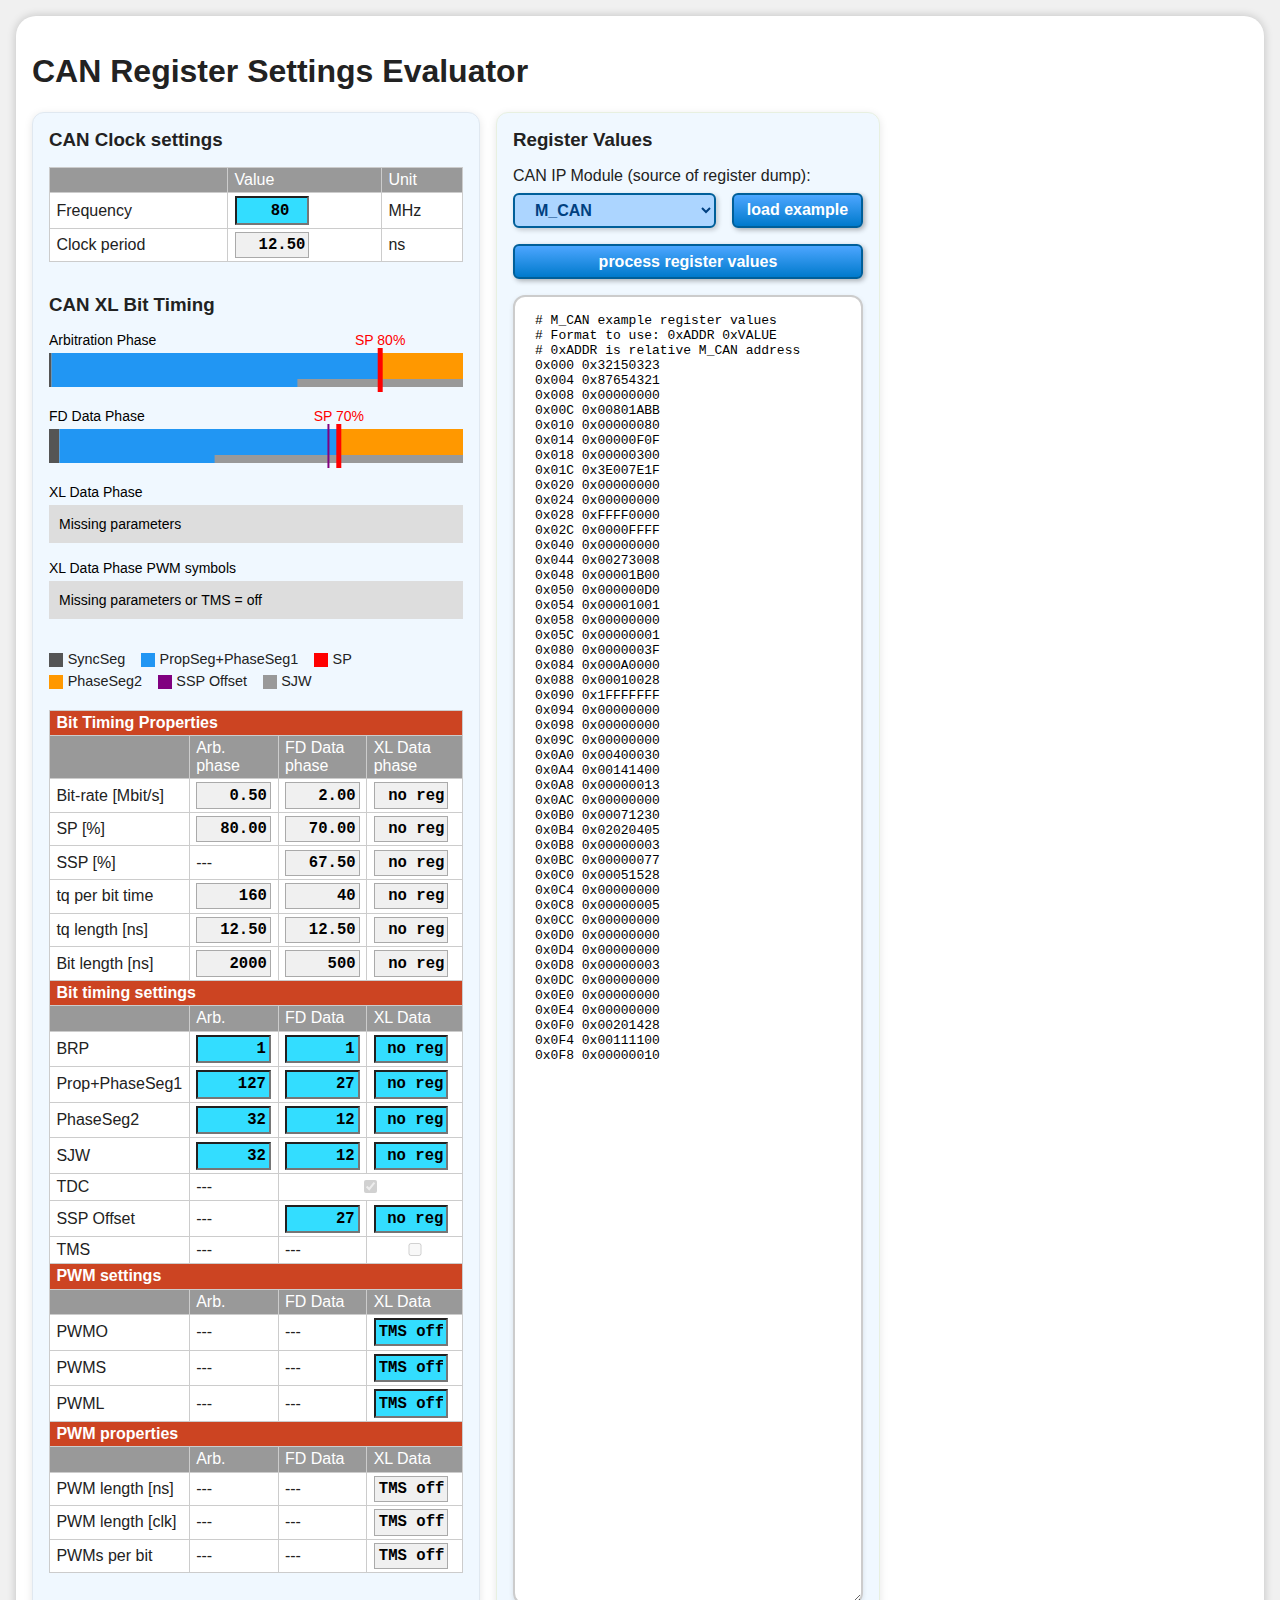
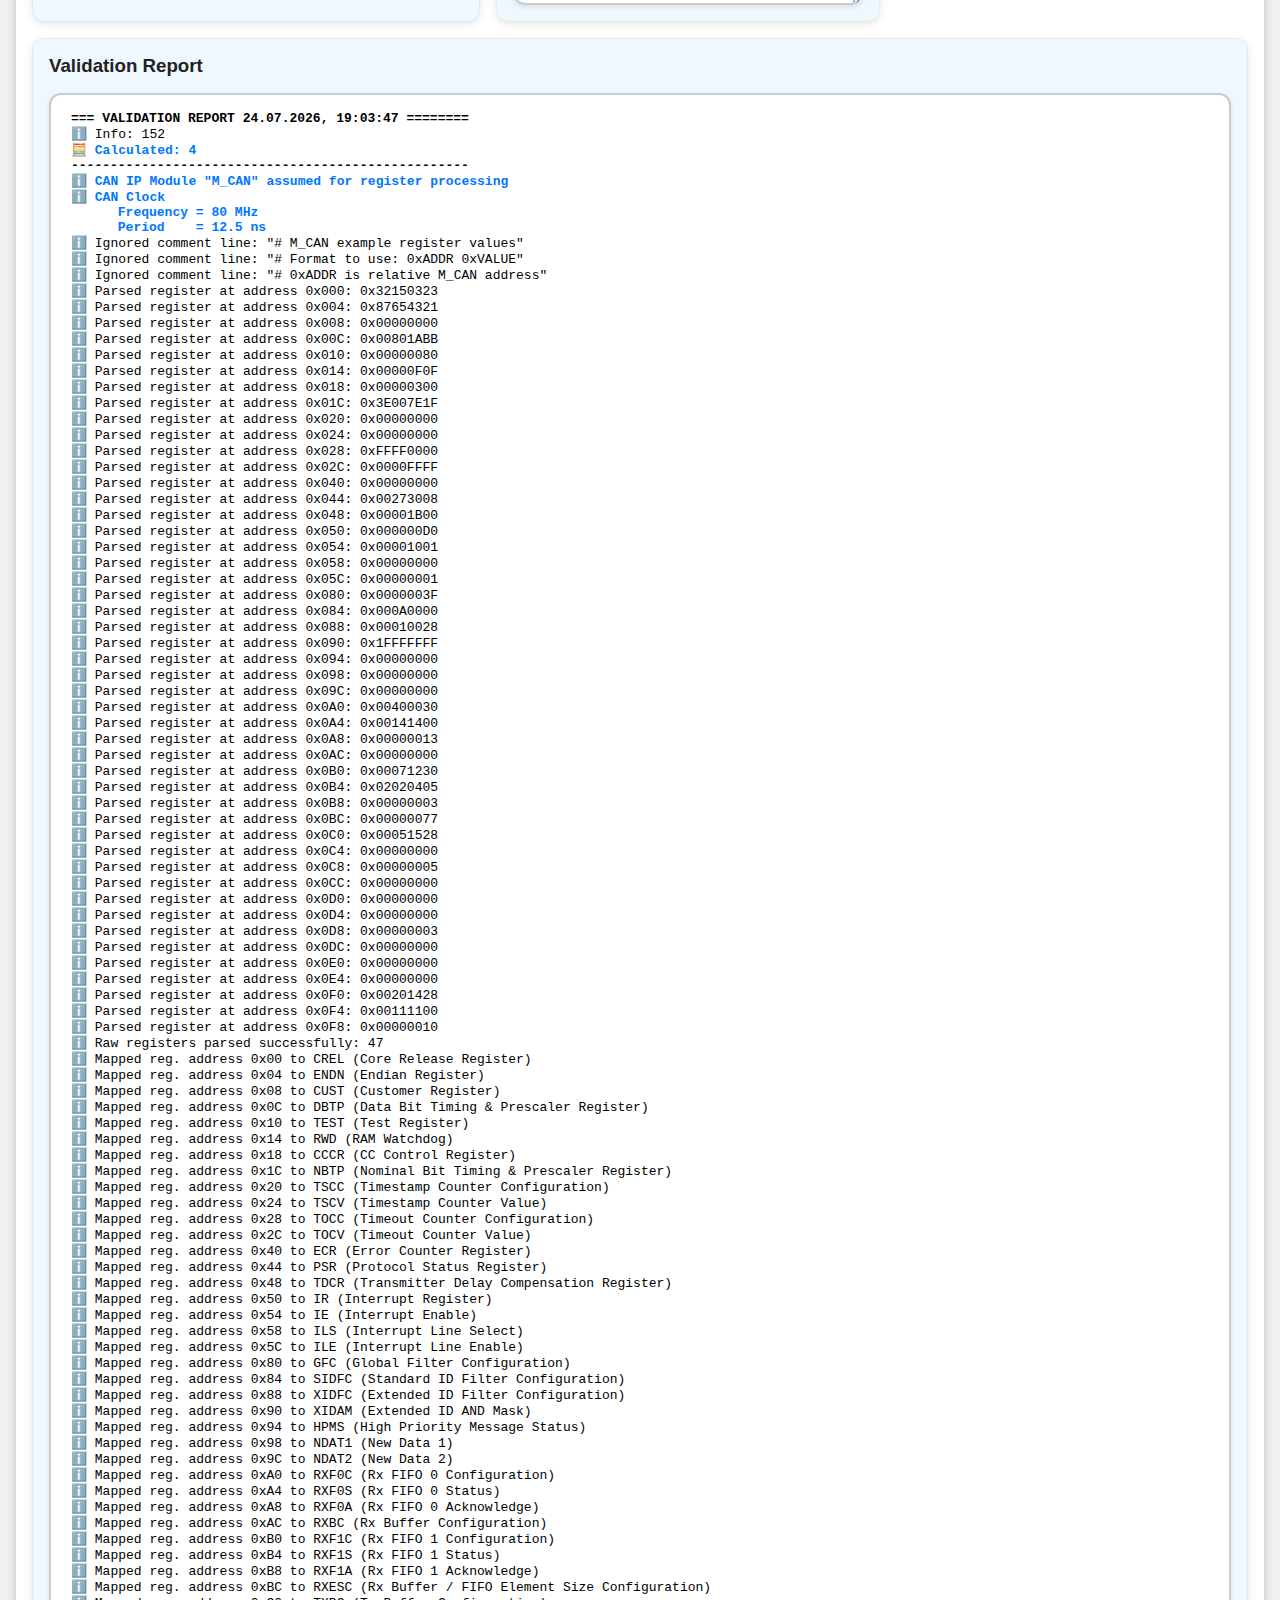
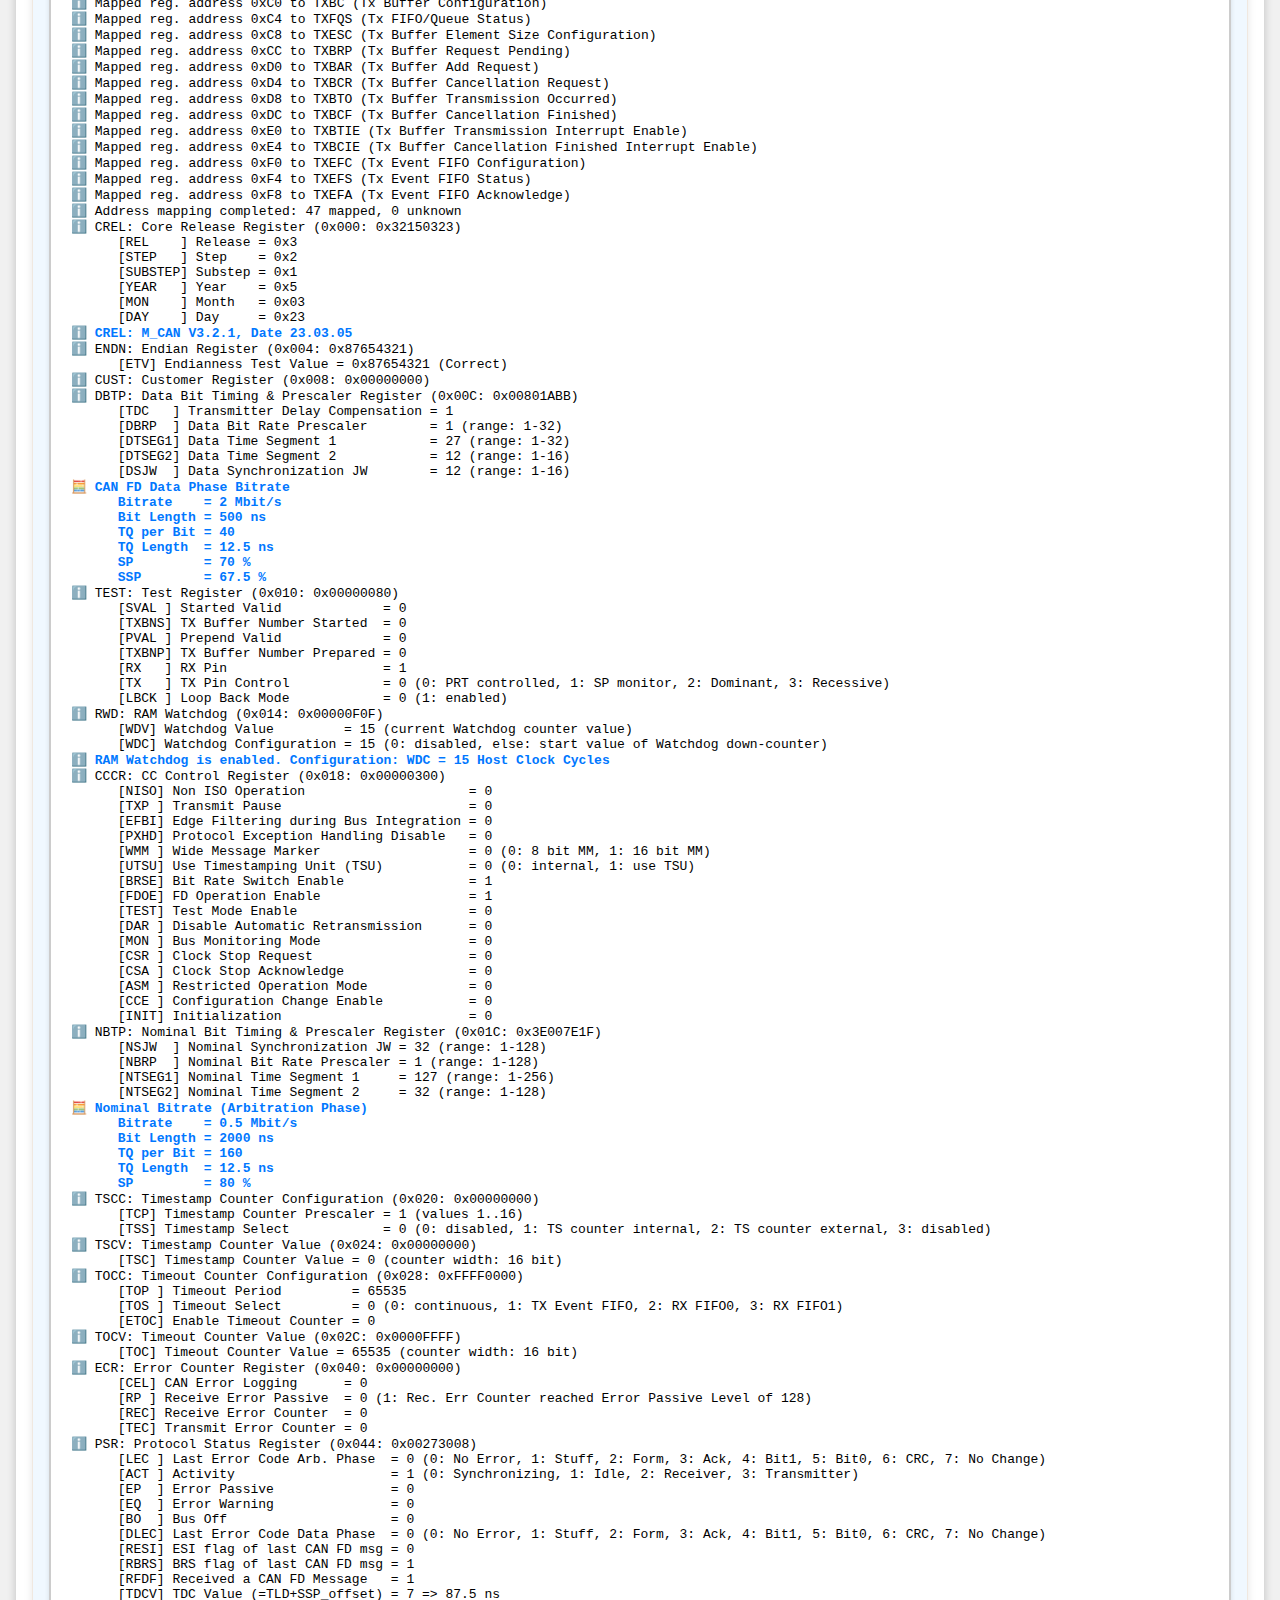
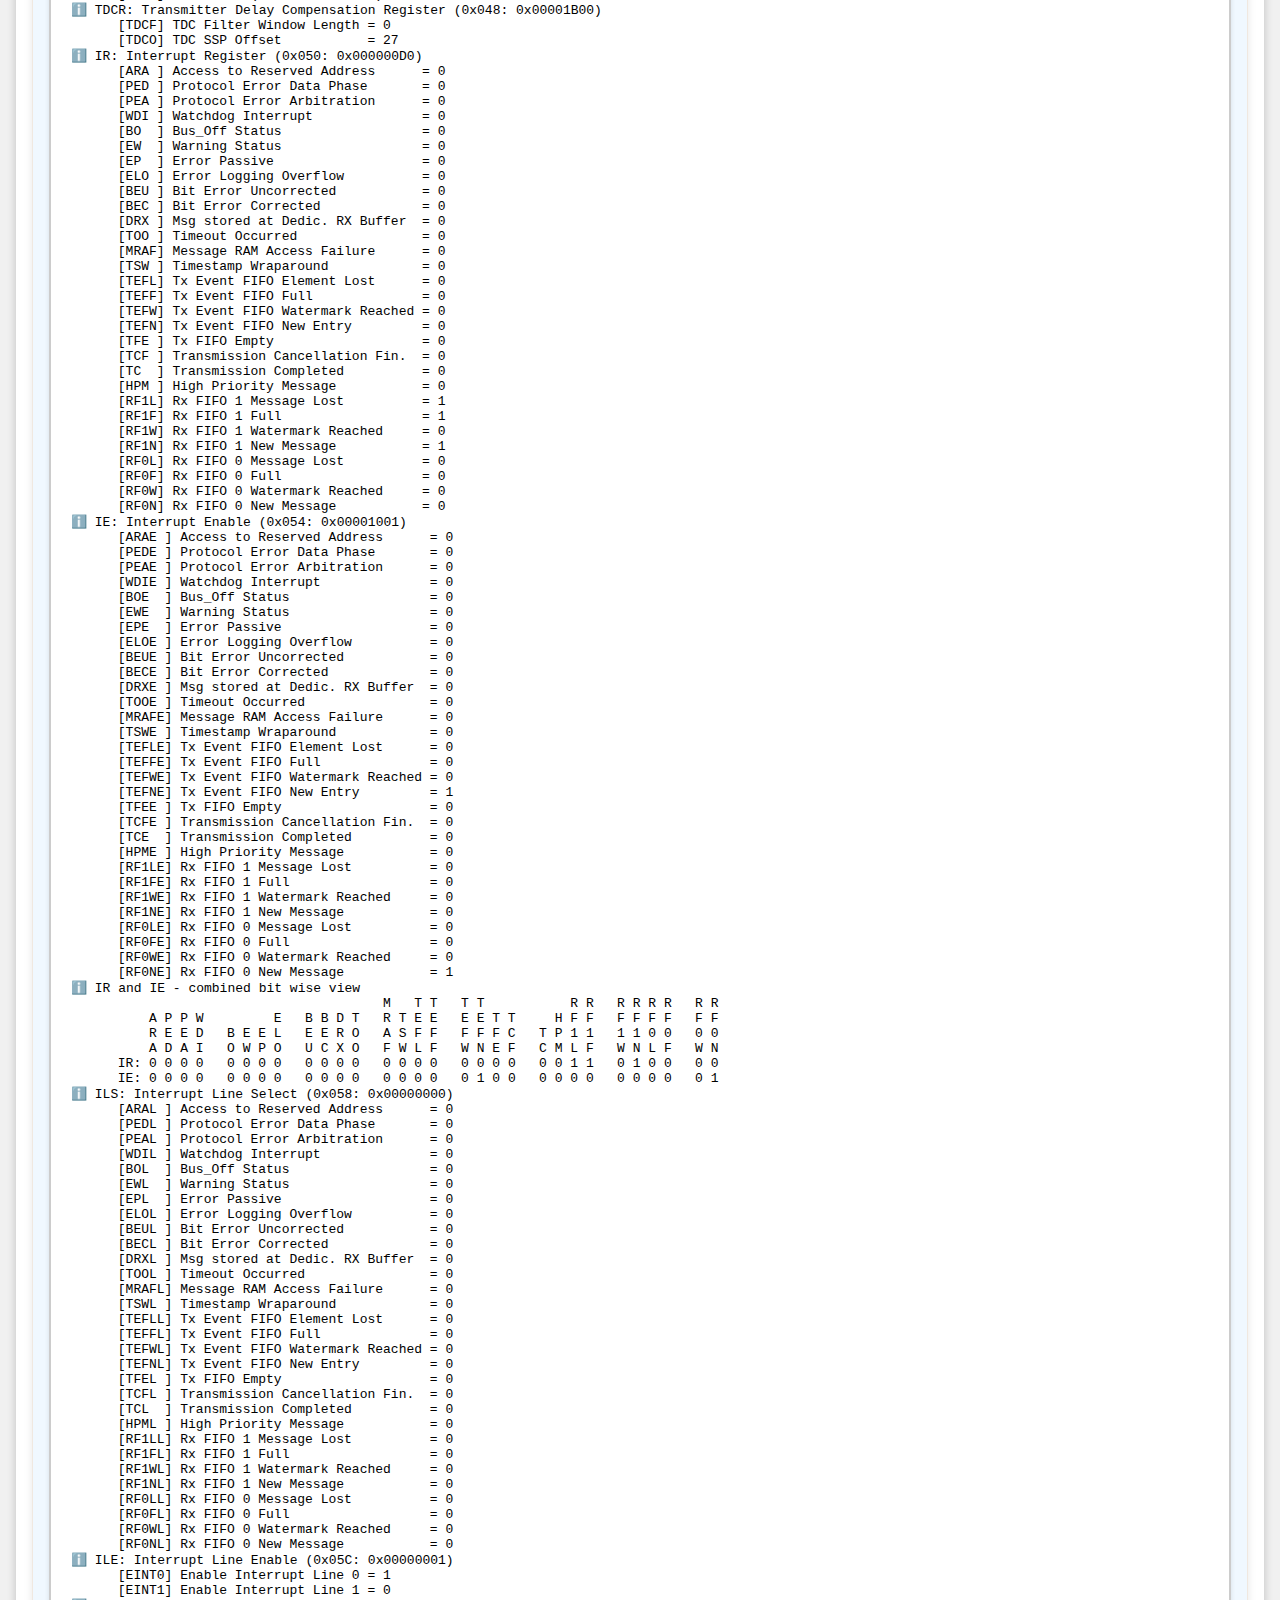
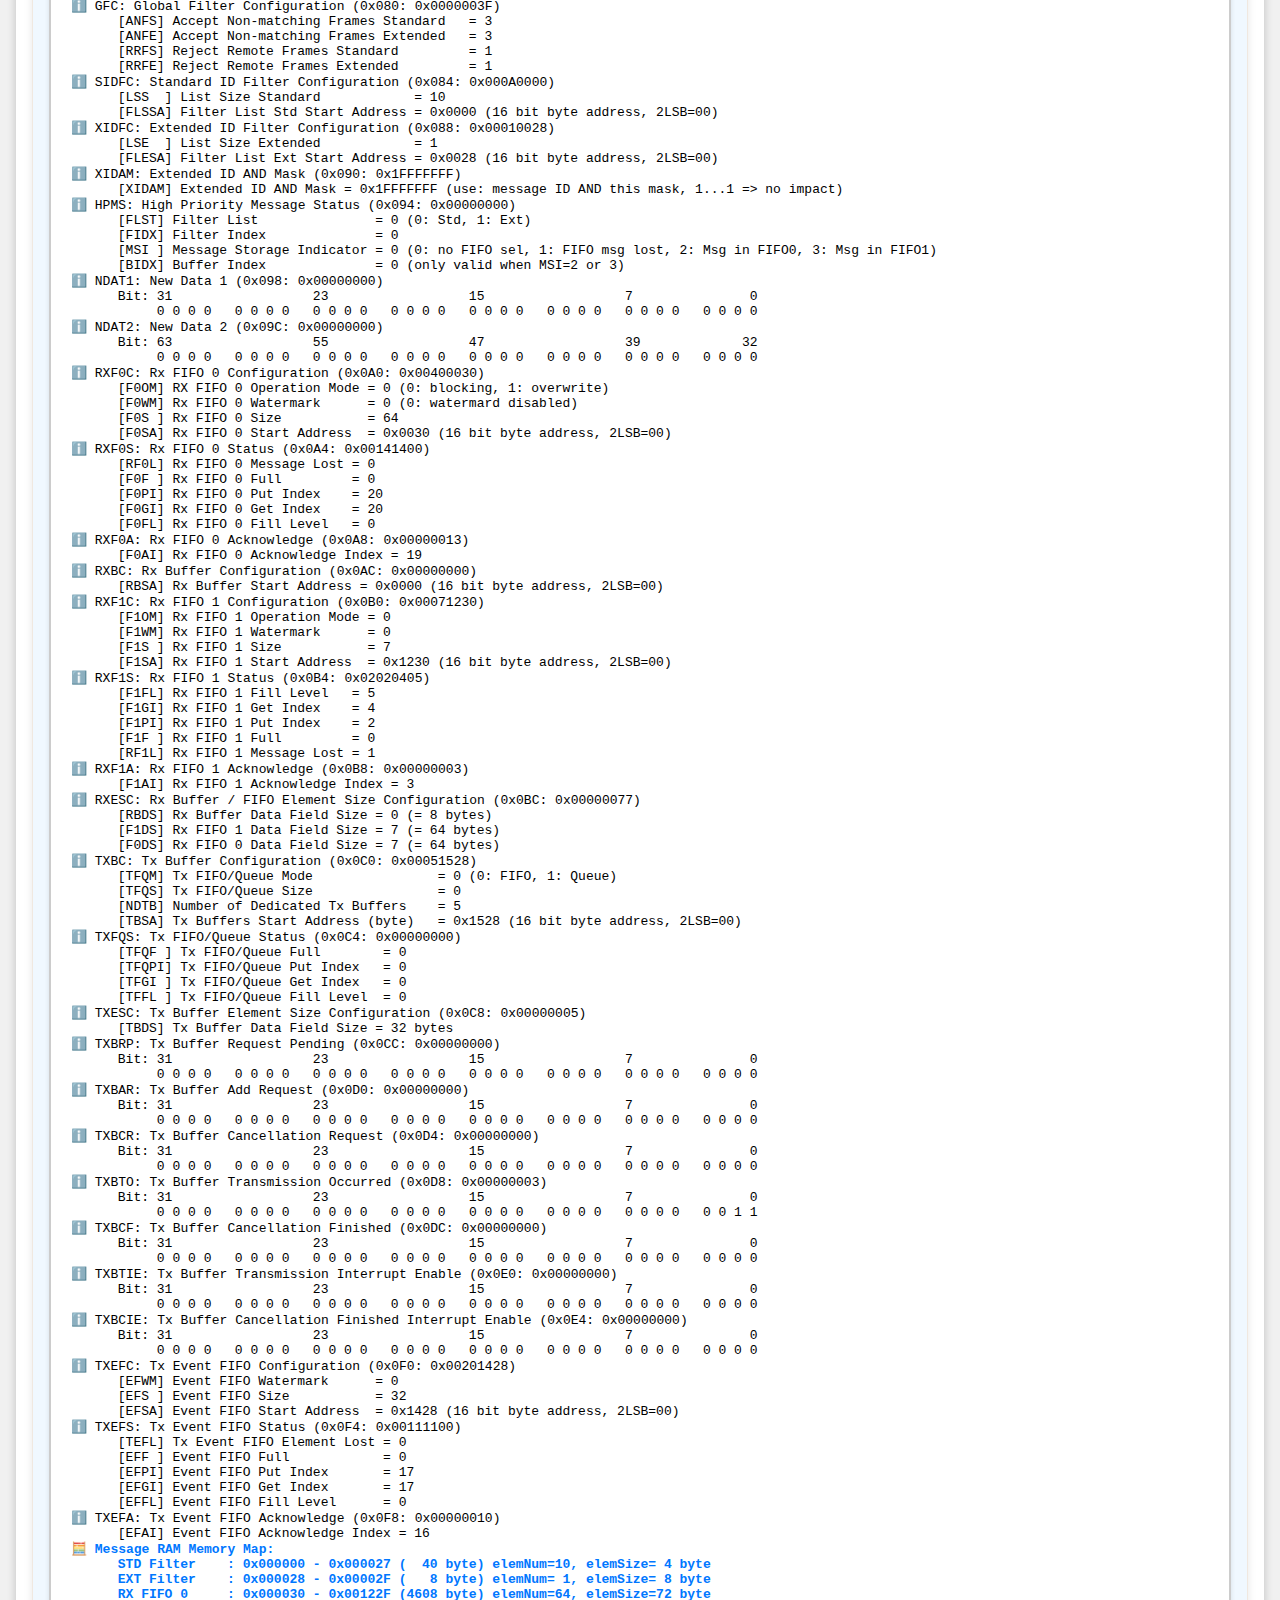
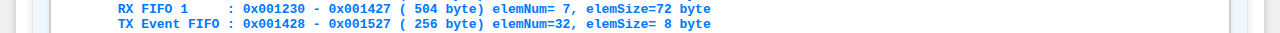
<file: reg_decode/index.html>
<!DOCTYPE html>
<html lang="de">
<head>
  <meta charset="UTF-8" />
  <meta name="viewport" content="width=device-width, initial-scale=1.0" />
  <title>CAN Konfigurator</title>
  <!-- <link rel="manifest" href="manifest.json" /> -->
  <link rel="stylesheet" href="styles.css" />
  <link rel="icon" href="favicon.ico" type="image/x-icon" />
</head>
<body>
<main>

<h1>CAN Register Settings Evaluator</h1>

<!-- Responsive container for 3-column layout -->
<div class="responsive-container">
  
  <!-- Column 1: Settings -->
  <div class="column settings-column">
    <h3>CAN Clock settings</h3>
    <table id="ClockSettingsTable">
      <thead>
        <tr>
          <th></th>
          <th>Value</th>
          <th>Unit</th>
        </tr>
      </thead>
      <tbody>
        <tr>
          <td>Frequency</td>
          <td><input type="number" id="par_clk_freq" class="input-field" /></td>
          <td>MHz</td>
        </tr>
        <tr>
          <td>Clock period</td>
          <td><input type="text" id="res_clk_period" class="result-field" readonly /></td>
          <td>ns</td>
        </tr>
      </tbody>
    </table>

    <h3>CAN XL Bit Timing</h3>
    <!-- Bit Timing Drawing -->
    <svg id="DrawingBTArb" width="342" height="60"></svg>
    <svg id="DrawingBTFDdata" width="342" height="60"></svg>
    <svg id="DrawingBTXLdata" width="342" height="60"></svg>
    <svg id="DrawingBTXLdataPWM" width="342" height="60"></svg>

    <!-- widht of legend set in JavaScript -->
    <div id="DrawingBTLegend" class="legend">
      <div class="legend-item"><span class="legend-color" style="background:#555555"></span>SyncSeg</div>
      <!-- <div class="legend-item"><span class="legend-color" style="background:#4CAF50"></span>PropSeg</div> -->
      <div class="legend-item"><span class="legend-color" style="background:#2196F3"></span>PropSeg+PhaseSeg1</div>
      <div class="legend-item"><span class="legend-color" style="background:#FF0000"></span>SP</div>
      <br>
      <div class="legend-item"><span class="legend-color" style="background:#FF9800"></span>PhaseSeg2</div>
      <div class="legend-item"><span class="legend-color" style="background:#800080"></span>SSP Offset</div>
      <div class="legend-item"><span class="legend-color" style="background:#999999"></span>SJW</div>
    </div>

    <!-- Bit Timing Parameters Table -->
    <table id="BitTimingTable">
      <thead>
        <tr>
          <th colspan="4" class="headline_in_table">Bit Timing Properties</th>
        </tr>
        <tr>
          <th></th>
          <th>Arb.<br>phase</th>
          <th>FD Data<br>phase</th>
          <th>XL Data<br>phase</th>
        </tr>
      </thead>
      <tbody>
        <tr>
          <td>Bit-rate [Mbit/s]</td>
          <td><input type="text" id="res_bitrate_arb" class="result-field" readonly /></td>
          <td><input type="text" id="res_bitrate_datfd" class="result-field" readonly /></td>
          <td><input type="text" id="res_bitrate_datxl" class="result-field" readonly /></td>
        </tr>
        <tr>
          <td>SP [%]</td>
          <td><input type="text" id="res_sp_arb" class="result-field" readonly /></td>
          <td><input type="text" id="res_sp_datfd" class="result-field" readonly /></td>
          <td><input type="text" id="res_sp_datxl" class="result-field" readonly /></td>
        </tr>
        <tr>
          <td>SSP [%]</td>
          <td>---</td>
          <td><input type="text" id="res_ssp_datfd" class="result-field" readonly /></td>
          <td><input type="text" id="res_ssp_datxl" class="result-field" readonly /></td>
        </tr>
        <tr>
          <td>tq per bit time</td>
          <td><input type="text" id="res_tqperbit_arb" class="result-field" readonly /></td>
          <td><input type="text" id="res_tqperbit_datfd" class="result-field" readonly /></td>
          <td><input type="text" id="res_tqperbit_datxl" class="result-field" readonly /></td>
        </tr>
        <tr>
          <td>tq length [ns]</td>
          <td><input type="text" id="res_tqlen_arb" class="result-field" readonly /></td>
          <td><input type="text" id="res_tqlen_datfd" class="result-field" readonly /></td>
          <td><input type="text" id="res_tqlen_datxl" class="result-field" readonly /></td>
        </tr>
        <tr>
          <td>Bit length [ns]</td>
          <td><input type="text" id="res_bitlength_arb" class="result-field" readonly /></td>
          <td><input type="text" id="res_bitlength_datfd" class="result-field" readonly /></td>
          <td><input type="text" id="res_bitlength_datxl" class="result-field" readonly /></td>
        </tr>
      </tbody>
      <thead>
        <tr>
          <th colspan="4" class="headline_in_table">Bit timing settings</th>
        </tr>
        <tr>
          <th></th>
          <th>Arb.</th>
          <th>FD Data</th>
          <th>XL Data</th>
        </tr>
      </thead>
      <tbody>
        <tr>
          <td>BRP</td>
          <td><input type="text" id="par_brp_arb" class="input-field" readonly /></td>
          <td><input type="text" id="par_brp_datfd" class="input-field" readonly /></td>
          <td><input type="text" id="par_brp_datxl" class="input-field" readonly /></td>
        </tr>
        <tr>
          <td>Prop+PhaseSeg1</td>
          <td><input type="text" id="par_prop_and_phaseseg1_arb" class="input-field" readonly /></td>
          <td><input type="text" id="par_prop_and_phaseseg1_datfd" class="input-field" readonly /></td>
          <td><input type="text" id="par_prop_and_phaseseg1_datxl" class="input-field" readonly /></td>
        </tr>
        <tr>
          <td>PhaseSeg2</td>
          <td><input type="text" id="par_phaseseg2_arb" class="input-field" readonly /></td>
          <td><input type="text" id="par_phaseseg2_datfd" class="input-field" readonly /></td>
          <td><input type="text" id="par_phaseseg2_datxl" class="input-field" readonly /></td>
        </tr>
        <tr>
          <td>SJW</td>
          <td><input type="text" id="par_sjw_arb" class="input-field" readonly /></td>
          <td><input type="text" id="par_sjw_datfd" class="input-field" readonly /></td>
          <td><input type="text" id="par_sjw_datxl" class="input-field" readonly /></td>
        </tr>
        <tr>
          <td>TDC</td>
          <td>---</td>
          <td colspan="2" class="table_colspan_center"><input type="checkbox" id="par_tdc_datfdxl" class="input-field" disabled /></td>
        </tr>
        <tr>
          <td>SSP Offset</td>
          <td>---</td>
          <td><input type="text" id="par_sspoffset_datfd" class="input-field" readonly /></td>
          <td><input type="text" id="par_sspoffset_datxl" class="input-field" readonly /></td>
        </tr>
        <tr>
          <td>TMS</td>
          <td>---</td>
          <td>---</td>
          <td><input type="checkbox" id="par_tms_datxl" class="input-field" disabled /></td>
        </tr>
      </tbody>
      <thead>
        <tr>
          <th colspan="4" class="headline_in_table">PWM settings</th>
        </tr>
        <tr>
          <th></th>
          <th>Arb.</th>
          <th>FD Data</th>
          <th>XL Data</th>
        </tr>
      </thead>
      <tbody>
        <tr>
          <td>PWMO</td>
          <td>---</td>
          <td>---</td>
          <td><input type="text" id="par_pwmo" class="input-field" readonly /></td>
        </tr>
        <tr>
          <td>PWMS</td>
          <td>---</td>
          <td>---</td>
          <td><input type="text" id="par_pwms" class="input-field" readonly /></td>
        </tr>
        <tr>
          <td>PWML</td>
          <td>---</td>
          <td>---</td>
          <td><input type="text" id="par_pwml" class="input-field" readonly /></td>
        </tr>
      </tbody>
      <thead>
        <tr>
          <th colspan="4" class="headline_in_table">PWM properties</th>
        </tr>
        <tr>
          <th></th>
          <th>Arb.</th>
          <th>FD Data</th>
          <th>XL Data</th>
        </tr>
      </thead>
      <tbody>
        <tr>
          <td>PWM length [ns]</td>
          <td>---</td>
          <td>---</td>
          <td><input type="text" id="res_pwm_symbol_len_ns_datxl" class="result-field" readonly /></td>
        </tr>
        <tr>
          <td>PWM length [clk]</td>
          <td>---</td>
          <td>---</td>
          <td><input type="text" id="res_pwm_symbol_len_clk_cycles_datxl" class="result-field" readonly /></td>
        </tr>
        <tr>
          <td>PWMs per bit</td>
          <td>---</td>
          <td>---</td>
          <td><input type="text" id="res_pwm_symbols_per_bit_time_datxl" class="result-field" readonly /></td>
        </tr>
      </tbody>
    </table>
  </div>

  <!-- Column 2: Register Values -->
  <div class="column register-column">
    <h3>Register Values</h3>
    <label for="canIpModuleSelect">CAN IP Module (source of register dump):</label>
    <div class="select-button-row">
      <select id="canIpModuleSelect" class="styled-select">
        <option value="M_CAN" selected>M_CAN</option>
        <option value="X_CAN_PRT">X_CAN PRT</option>
        <option value="X_CAN_MH">X_CAN MH</option>
        <option value="X_CAN_IRC">X_CAN IRC</option>
        <option value="XS_CAN_PRT">XS_CAN PRT</option>
        <option value="XS_CAN_MH">XS_CAN MH</option>
        <option value="XS_CAN_IRC">XS_CAN IRC</option>
      </select>
      <button type="button" id="loadRegisterValuesExampleButton" class="styled-button">load example</button>
    </div>
    <button type="button" id="processRegisterValuesButton" class="styled-button">process register values</button>
    <textarea id="userInputRegisterValues" class="register-textarea" placeholder="Enter here register values."></textarea>
  </div>

  <!-- Column 3: Validation Report -->
  <div class="column report-column">
    <h3>Validation Report</h3>
    <pre id="reportTextArea" class="register-textarea report-textarea" readonly>Validation report will appear here after processing register values...</pre>
  </div>

</div>

<!-- load JavaScript file(s); type=module means loading is possible in .js files itself -->
<script type="module" src="script_main.js"></script>
<!--  <script>
    if ('serviceWorker' in navigator) {
      navigator.serviceWorker.register('service-worker.js');
    }
  </script>
-->

</main>

</body>
</html>
</file>
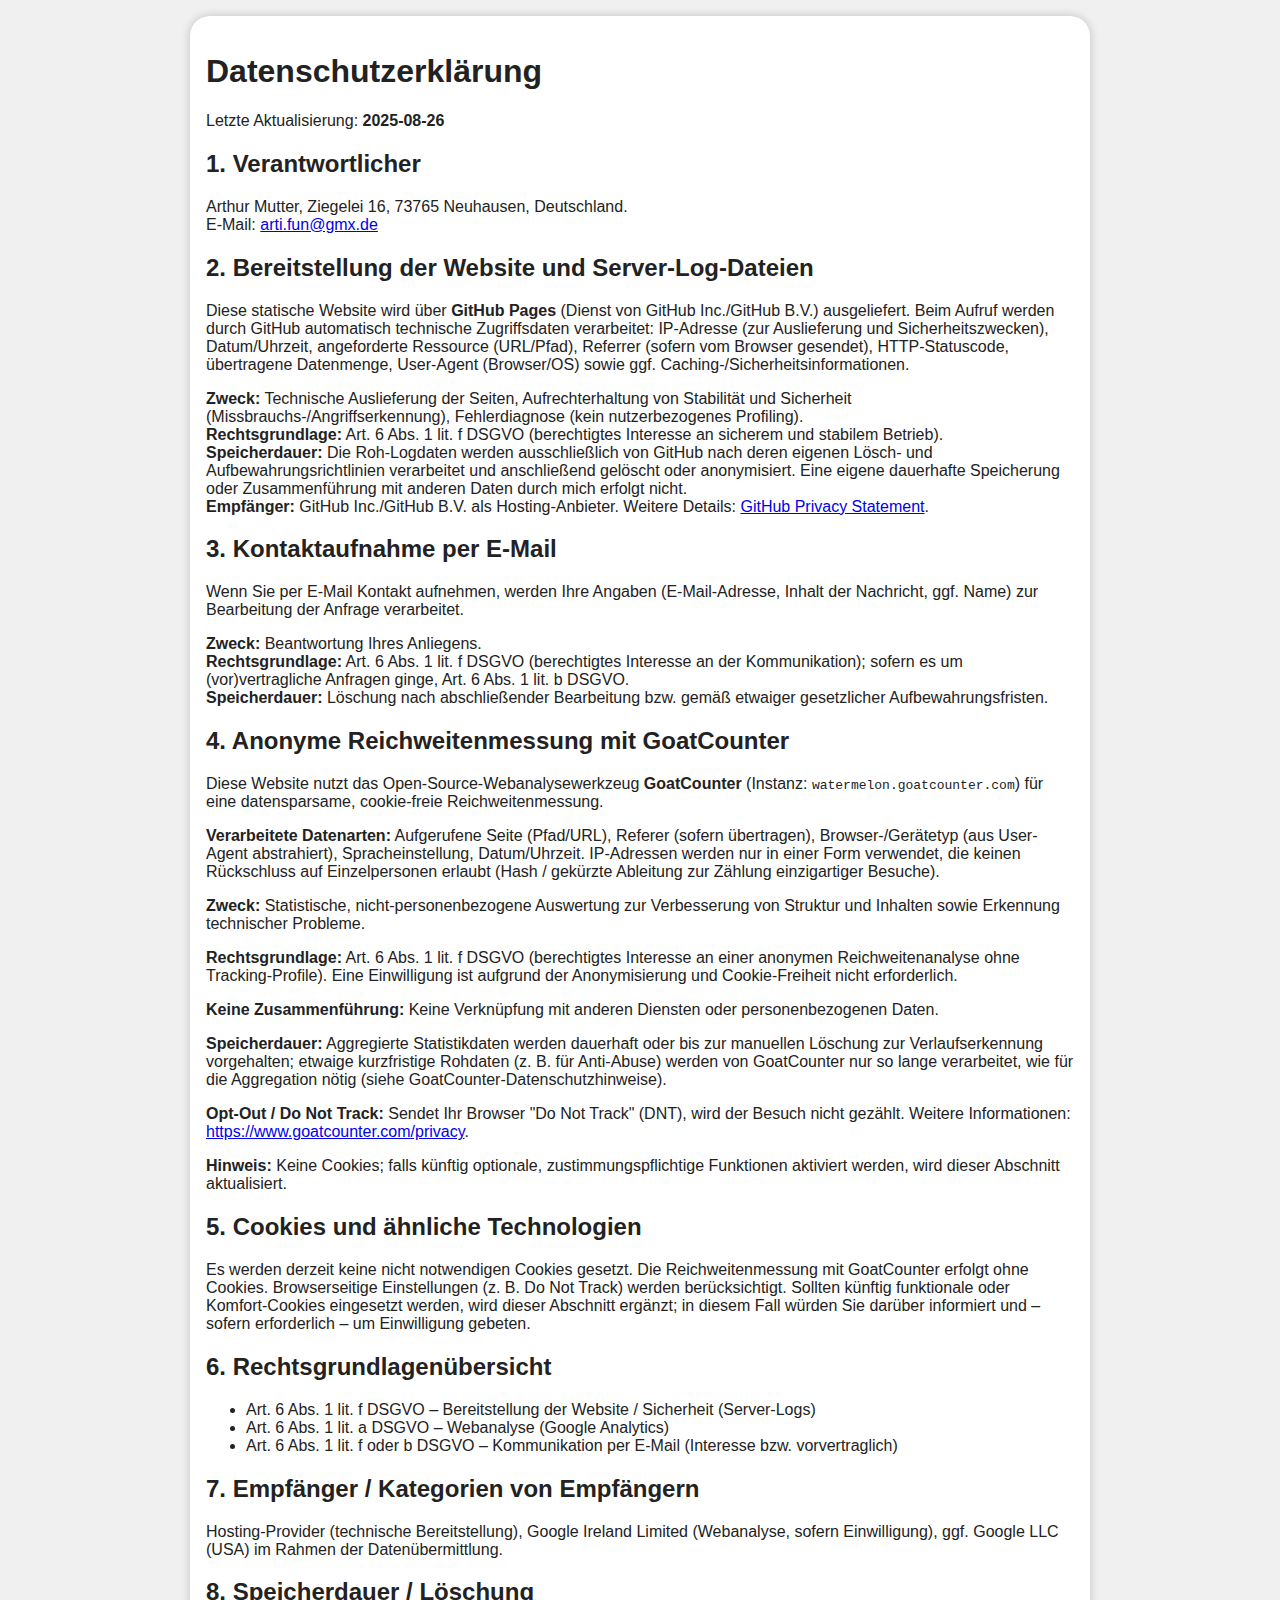
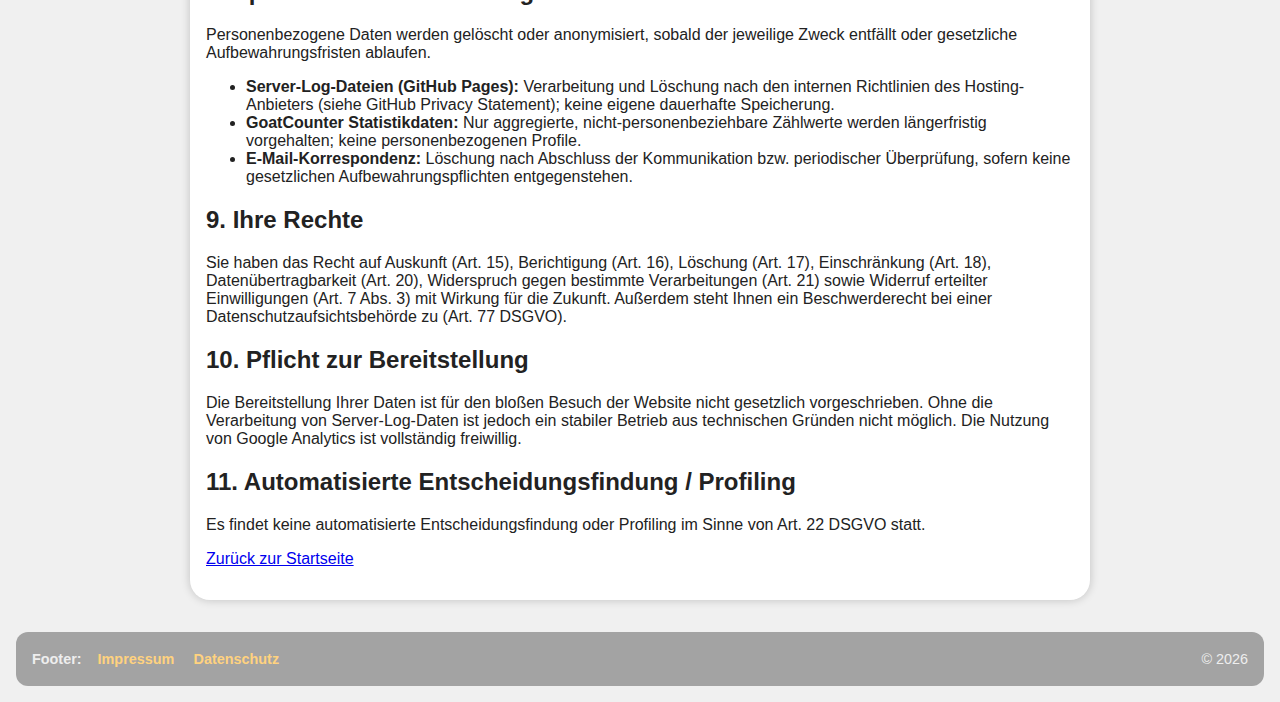
<file: reg_eval/datenschutz.html>
<!DOCTYPE html>
<html lang="de">
<head>
  <meta charset="UTF-8" />
  <meta name="viewport" content="width=device-width, initial-scale=1.0" />
  <title>Datenschutzerklärung</title>
  <link rel="stylesheet" href="styles.css" />
</head>
<body>
  <main class="legal-main">
    <script data-goatcounter="https://watermelon.goatcounter.com/count" async src="//gc.zgo.at/count.js"></script>
    <h1>Datenschutzerklärung</h1>

    <p>Letzte Aktualisierung: <strong><span id="privacy-last-update">2025-08-26</span></strong></p>

    <h2>1. Verantwortlicher</h2>
    <p>Arthur Mutter, Ziegelei 16, 73765 Neuhausen, Deutschland.<br>
    E-Mail: <a href="mailto:arti.fun@gmx.de">arti.fun@gmx.de</a></p>

  <h2>2. Bereitstellung der Website und Server-Log-Dateien</h2>
  <p>Diese statische Website wird über <strong>GitHub Pages</strong> (Dienst von GitHub Inc./GitHub B.V.) ausgeliefert. Beim Aufruf werden durch GitHub automatisch technische Zugriffsdaten verarbeitet: IP-Adresse (zur Auslieferung und Sicherheitszwecken), Datum/Uhrzeit, angeforderte Ressource (URL/Pfad), Referrer (sofern vom Browser gesendet), HTTP-Statuscode, übertragene Datenmenge, User-Agent (Browser/OS) sowie ggf. Caching-/Sicherheitsinformationen.</p>
  <p><strong>Zweck:</strong> Technische Auslieferung der Seiten, Aufrechterhaltung von Stabilität und Sicherheit (Missbrauchs-/Angriffserkennung), Fehlerdiagnose (kein nutzerbezogenes Profiling).<br>
  <strong>Rechtsgrundlage:</strong> Art. 6 Abs. 1 lit. f DSGVO (berechtigtes Interesse an sicherem und stabilem Betrieb).<br>
  <strong>Speicherdauer:</strong> Die Roh-Logdaten werden ausschließlich von GitHub nach deren eigenen Lösch- und Aufbewahrungsrichtlinien verarbeitet und anschließend gelöscht oder anonymisiert. Eine eigene dauerhafte Speicherung oder Zusammenführung mit anderen Daten durch mich erfolgt nicht.<br>
  <strong>Empfänger:</strong> GitHub Inc./GitHub B.V. als Hosting-Anbieter. Weitere Details: <a href="https://docs.github.com/en/site-policy/privacy-policies/github-privacy-statement" target="_blank" rel="noopener noreferrer">GitHub Privacy Statement</a>.</p>

    <h2>3. Kontaktaufnahme per E-Mail</h2>
    <p>Wenn Sie per E-Mail Kontakt aufnehmen, werden Ihre Angaben (E-Mail-Adresse, Inhalt der Nachricht, ggf. Name) zur Bearbeitung der Anfrage verarbeitet.</p>
    <p><strong>Zweck:</strong> Beantwortung Ihres Anliegens.<br>
    <strong>Rechtsgrundlage:</strong> Art. 6 Abs. 1 lit. f DSGVO (berechtigtes Interesse an der Kommunikation); sofern es um (vor)vertragliche Anfragen ginge, Art. 6 Abs. 1 lit. b DSGVO.<br>
    <strong>Speicherdauer:</strong> Löschung nach abschließender Bearbeitung bzw. gemäß etwaiger gesetzlicher Aufbewahrungsfristen.</p>

  <h2>4. Anonyme Reichweitenmessung mit GoatCounter</h2>
  <p>Diese Website nutzt das Open-Source-Webanalysewerkzeug <strong>GoatCounter</strong> (Instanz: <code>watermelon.goatcounter.com</code>) für eine datensparsame, cookie-freie Reichweitenmessung.</p>
  <p><strong>Verarbeitete Datenarten:</strong> Aufgerufene Seite (Pfad/URL), Referer (sofern übertragen), Browser-/Gerätetyp (aus User-Agent abstrahiert), Spracheinstellung, Datum/Uhrzeit. IP-Adressen werden nur in einer Form verwendet, die keinen Rückschluss auf Einzelpersonen erlaubt (Hash / gekürzte Ableitung zur Zählung einzigartiger Besuche).</p>
  <p><strong>Zweck:</strong> Statistische, nicht-personenbezogene Auswertung zur Verbesserung von Struktur und Inhalten sowie Erkennung technischer Probleme.</p>
  <p><strong>Rechtsgrundlage:</strong> Art. 6 Abs. 1 lit. f DSGVO (berechtigtes Interesse an einer anonymen Reichweitenanalyse ohne Tracking-Profile). Eine Einwilligung ist aufgrund der Anonymisierung und Cookie-Freiheit nicht erforderlich.</p>
  <p><strong>Keine Zusammenführung:</strong> Keine Verknüpfung mit anderen Diensten oder personenbezogenen Daten.</p>
  <p><strong>Speicherdauer:</strong> Aggregierte Statistikdaten werden dauerhaft oder bis zur manuellen Löschung zur Verlaufserkennung vorgehalten; etwaige kurzfristige Rohdaten (z. B. für Anti-Abuse) werden von GoatCounter nur so lange verarbeitet, wie für die Aggregation nötig (siehe GoatCounter-Datenschutzhinweise).</p>
  <p><strong>Opt-Out / Do Not Track:</strong> Sendet Ihr Browser "Do Not Track" (DNT), wird der Besuch nicht gezählt. Weitere Informationen: <a href="https://www.goatcounter.com/privacy" target="_blank" rel="noopener noreferrer">https://www.goatcounter.com/privacy</a>.</p>
  <p><strong>Hinweis:</strong> Keine Cookies; falls künftig optionale, zustimmungspflichtige Funktionen aktiviert werden, wird dieser Abschnitt aktualisiert.</p>

  <h2>5. Cookies und ähnliche Technologien</h2>
  <p>Es werden derzeit keine nicht notwendigen Cookies gesetzt. Die Reichweitenmessung mit GoatCounter erfolgt ohne Cookies. Browserseitige Einstellungen (z. B. Do Not Track) werden berücksichtigt. Sollten künftig funktionale oder Komfort-Cookies eingesetzt werden, wird dieser Abschnitt ergänzt; in diesem Fall würden Sie darüber informiert und – sofern erforderlich – um Einwilligung gebeten.</p>

    <h2>6. Rechtsgrundlagenübersicht</h2>
    <ul>
      <li>Art. 6 Abs. 1 lit. f DSGVO – Bereitstellung der Website / Sicherheit (Server-Logs)</li>
      <li>Art. 6 Abs. 1 lit. a DSGVO – Webanalyse (Google Analytics)</li>
      <li>Art. 6 Abs. 1 lit. f oder b DSGVO – Kommunikation per E-Mail (Interesse bzw. vorvertraglich)</li>
    </ul>

    <h2>7. Empfänger / Kategorien von Empfängern</h2>
    <p>Hosting-Provider (technische Bereitstellung), Google Ireland Limited (Webanalyse, sofern Einwilligung), ggf. Google LLC (USA) im Rahmen der Datenübermittlung.</p>

    <h2>8. Speicherdauer / Löschung</h2>
    <p>Personenbezogene Daten werden gelöscht oder anonymisiert, sobald der jeweilige Zweck entfällt oder gesetzliche Aufbewahrungsfristen ablaufen.</p>
    <ul>
      <li><strong>Server-Log-Dateien (GitHub Pages):</strong> Verarbeitung und Löschung nach den internen Richtlinien des Hosting-Anbieters (siehe GitHub Privacy Statement); keine eigene dauerhafte Speicherung.</li>
      <li><strong>GoatCounter Statistikdaten:</strong> Nur aggregierte, nicht-personenbeziehbare Zählwerte werden längerfristig vorgehalten; keine personenbezogenen Profile.</li>
      <li><strong>E-Mail-Korrespondenz:</strong> Löschung nach Abschluss der Kommunikation bzw. periodischer Überprüfung, sofern keine gesetzlichen Aufbewahrungspflichten entgegenstehen.</li>
    </ul>

    <h2>9. Ihre Rechte</h2>
    <p>Sie haben das Recht auf Auskunft (Art. 15), Berichtigung (Art. 16), Löschung (Art. 17), Einschränkung (Art. 18), Datenübertragbarkeit (Art. 20), Widerspruch gegen bestimmte Verarbeitungen (Art. 21) sowie Widerruf erteilter Einwilligungen (Art. 7 Abs. 3) mit Wirkung für die Zukunft. Außerdem steht Ihnen ein Beschwerderecht bei einer Datenschutzaufsichtsbehörde zu (Art. 77 DSGVO).</p>

    <h2>10. Pflicht zur Bereitstellung</h2>
    <p>Die Bereitstellung Ihrer Daten ist für den bloßen Besuch der Website nicht gesetzlich vorgeschrieben. Ohne die Verarbeitung von Server-Log-Daten ist jedoch ein stabiler Betrieb aus technischen Gründen nicht möglich. Die Nutzung von Google Analytics ist vollständig freiwillig.</p>

    <h2>11. Automatisierte Entscheidungsfindung / Profiling</h2>
    <p>Es findet keine automatisierte Entscheidungsfindung oder Profiling im Sinne von Art. 22 DSGVO statt.</p>

    <p><a href="index.html">Zurück zur Startseite</a></p>
  </main>
  <div id="site-footer"></div>
  <script type="module" src="footer.js"></script>
</body>
</html>
</file>
<file: reg_decode/styles.css>
/* Allgemeines Layout */
body {
  font-family: sans-serif;
  background-color: #F0F0F0;
  color: #222;
  margin: 0em;
  padding: 1rem;
}

main {
  background: white;
  border-radius: 20px;
  padding: 1rem;
  box-shadow: 0 0 10px rgba(0,0,0,0.2);
  max-width: 100%;
  box-sizing: border-box;
  overflow-x: auto;
}

/* Tabellenlayout */
table {
  border-collapse: collapse;
  width: auto;
  margin-bottom: 2em;
}

/* Make BitTimingTable fit its content tightly */
#BitTimingTable {
  width: auto;
  table-layout: auto;
  max-width: none;
  display: inline-table; /* Force table to shrink to content */
}

/* Make ClockSettingsTable fit its content tightly */
#ClockSettingsTable {
  width: auto;
  table-layout: auto;
  max-width: none;
  display: inline-table; /* Force table to shrink to content */
}

th {
  font-weight: normal;
  color: #FFFFFF;
  background-color: #999999;
}

td {
  background-color: #FFFFFF;
}

th, td {
  border: 1px solid #ccc;
  padding: 0.2em 0.4em;
  text-align: left;
}

.table_colspan_center {
  text-align: center;
}

.headline_in_table {
  font-weight: bold;
  background-color: #CC4422;
}

.input-field {
  background-color: #33DDFF;
}

/* Font in Fields */
.input-field,
.result-field,
.register-field {
  font-family: monospace;
  font-size: 1.2em;
  font-weight: bold;
}

/* Fields */
.input-field,
.result-field,
.register-field {
  text-align: right;
  width: 8ch;
  padding: 0.2em;
  box-sizing: border-box;
}

.register-field {
  width: 15ch;
}

/* Ergebnisfelder */
.result-field,
.register-field {
  background-color: #f0f0f0;
  border: 1px solid #aaa;
}

/* Fehlerhafte Eingabe */
.input-error {
  /*border: 1px solid red;*/
  background-color: #ffdddd;
}

.input-disabled {
  background-color: #eee;
  color: #888;
}

/* Button and DropDownList */
.styled-select {
  padding: 0.4em 1em;
  font-size: 1em;
  font-weight: bold;
  border: 2px solid #005f99;
  border-radius: 6px;
  /*background: linear-gradient(#ffffff, #e6f0fa);*/
  background: #acd5ff;
  box-shadow: 2px 2px 5px rgba(0,0,0,0.2);
  color: #004080;
  cursor: pointer;
  margin-top: 0.5em; /* Add space above select */
  margin-bottom: 1em; /* Add space below select */
  height: 2.2em; /* Set consistent height */
  box-sizing: border-box;
}

/* Container for select field and button on same line */
.select-button-row {
  display: flex;
  align-items: center;
  gap: 1em;
  margin-top: 0.5em;
  margin-bottom: 1em;
}

.select-button-row .styled-select {
  margin-top: 0;
  margin-bottom: 0;
  flex: 1; /* Allow select to grow */
}

.select-button-row .styled-button {
  margin-top: 0;
  margin-left: 0;
  margin-bottom: 0;
  flex-shrink: 0; /* Prevent button from shrinking */
  height: 2.2em; /* Match select height */
}

.styled-button {
  padding: 0.4em 0.8em;
  margin-left: 0em;
  margin-bottom: 1rem; /* Add space below button */
  font-size: 1em;
  font-weight: bold;
  color: white;
  background: linear-gradient(to bottom, #4da6ff, #007acc);
  border: 2px solid #005f99;
  border-radius: 6px;
  box-shadow: 2px 2px 5px rgba(0,0,0,0.3);
  cursor: pointer;
  height: 2.2em; /* Set consistent height */
  box-sizing: border-box;
}

.styled-button:hover {
  background: linear-gradient(to bottom, #66b3ff, #008ae6);
}

svg {
  display: block;
  margin-bottom: 1em; /* Abstand zwischen den Diagrammen */
}

.legend {
  margin-top: 1em;
  font-family: sans-serif;
  font-size: 0.9em;
}
.legend-item {
  display: inline-block;
  margin-right: 0.8em;
  padding-bottom: 0.4em; /* Add space below legend items */
}
.legend-color {
  display: inline-block;
  width: 1em;
  height: 1em;
  vertical-align: middle;
  margin-right: 0.3em;
}

#DrawingBTLegend {
  /*display: flex;*/
  flex-wrap: wrap;
  gap: 0.5em 0em; /* row-gap, column-gap */
  margin-top: 1em;
  margin-bottom: 1em;
  width: 100%;
  max-width: 100%;
}

.select-group {
  display: flex;
  align-items: center;
  flex-wrap: wrap;
  margin-bottom: 0.5em;
  padding-left: 0.5em;
  gap: 0.5em;
  background: #33ddff;
  border-radius: 5px;
  width: fit-content;
}

.select-group h4 {
  margin: 0;
  margin-right: 1em;
  font-size: 1em;
  white-space: nowrap;
}

.select-btn {
  padding: 0.3em 0.3em;
  margin: 0.3em;
  border: 2px solid #999;
  background: #f0f0f0;
  color: #555;
  font-weight: bold;
  cursor: pointer;
  filter: grayscale(100%);
}

.select-btn.active {
  background: #d76e6e;
  color: white;
  filter: none;
}

.select-btn.disabled {
  opacity: 0.4;
  pointer-events: none;
  filter: grayscale(100%);
}

.register-textarea,
.report-textarea {
    width: 100%; /* Take full column width */
    height: 450px;
    padding: 16px 20px;
    border: 2px solid #ccc;
    border-radius: 12px;
    box-shadow: 0 2px 5px rgba(0, 0, 0, 0.1);
    background-color: white;
    margin: 0; /* Reset any default margins */
    box-sizing: border-box; /* Include padding and border in width calculation */
}

/* Make register textarea fill vertical space in register column */
.register-column .register-textarea {
    flex: 1; /* Fill remaining vertical space in column */
    height: auto; /* Override fixed height */
    min-height: 600px; /* Minimum height for usability */
    resize: both; /* Allow both vertical and horizontal resizing */
}

.register-textarea,
.report-textarea {
  font-family: monospace;
  font-size: 1.0em;
  text-align: left;
  font-weight: normal;
}

/* Enable line wrapping for the report area while preserving other pre formatting */
#reportTextArea {
  white-space: pre-wrap;  /* Preserves whitespace and newlines but allows wrapping */
  word-wrap: break-word;  /* Break long words if necessary */
  overflow-wrap: break-word;  /* Modern equivalent of word-wrap */
}

/* Responsive 3-column layout */
.responsive-container {
    display: flex;
    flex-wrap: wrap;
    gap: 1rem;
    margin-top: 1rem;
}

.column {
    flex: 0 0 auto; /* Don't grow or shrink by default */
    min-width: 280px; /* Reduced minimum width for better wrapping */
    padding: 1rem;
    border-radius: 12px;
    box-shadow: 0 2px 8px rgba(0, 0, 0, 0.1);
    background-color: #fafafa;
    display: flex;
    flex-direction: column;
}

.settings-column {
    flex: 0 0 auto; /* Don't grow or shrink, size to content */
    width: fit-content; /* Adapt width to content */
    min-width: 300px; /* Minimum width for usability */
    background-color: #f0f8ff; /* Light blue background */
    border: 1px solid #e0e8f0;
}

.register-column {
    flex: 0 0 350px; /* Fixed width - don't grow or shrink */
    min-width: 320px; /* Reduced minimum width */
    background-color: #f0f8ff; /* Light green background */
    border: 1px solid #e8f0e0;
}

.report-column {
    flex: 1 1 350px; /* Allow to grow and take remaining space */
    min-width: 320px; /* Reduced minimum width */
    background-color: #f0f8ff; /* Light orange background */
    border: 1px solid #f0e8e0;
}

/* Adjust textarea sizes for columns */
.register-column .register-textarea,
.report-column .register-textarea {
    width: 100%;
    min-width: 300px;
    box-sizing: border-box;
}

.report-textarea {
    height: 500px; /* Larger height for validation report */
    flex: 1; /* Fill remaining vertical space in column */
    min-height: 400px; /* Minimum height for readability */
    resize: vertical; /* Allow vertical resizing */
}

/* Color classes for validation report severity levels */
.report-error {
    color: #dc3545;
    font-weight: bold;
}

.report-warning {
    color: #a04800;
    font-weight: bold;
}

.report-recommendation {
    color: #6f42c1;
    font-weight: bold;
}

.report-info {
    color: #000000;
}

.report-infoCalculated,
.report-highlight {
    color: #0077ff;
    font-weight: bold;
}

.report-header {
    color: #000000;
    font-weight: bold;
}

/* Keep headers at fixed size, don't let them grow */
.column h3 {
    flex: 0 0 auto;
    margin-top: 0rem;
    margin-bottom: 1rem;
}
</file>
<file: reg_eval/styles.css>
/* Inline report header with checkbox */
.report-headline {
  display: flex;
  gap: 2em;
}
.report-headline .inline-control {
  font-weight: normal;
  font-size: 0.9em;
}
/* Allgemeines Layout */
body {
  font-family: sans-serif;
  background-color: #F0F0F0;
  color: #222;
  margin: 0em;
  padding: 1rem;
}

main {
  background: white;
  border-radius: 20px;
  padding: 1rem;
  box-shadow: 0 0 10px rgba(0,0,0,0.2);
  max-width: 100%;
  box-sizing: border-box;
  overflow-x: auto;
}

/* Tabellenlayout */
table {
  border-collapse: collapse;
  width: auto;
  margin-bottom: 2em;
}

/* Make BitTimingTable fit its content tightly */
#BitTimingTable {
  width: auto;
  table-layout: auto;
  max-width: none;
  display: inline-table; /* Force table to shrink to content */
}

/* Make ClockSettingsTable fit its content tightly */
#ClockSettingsTable {
  width: auto;
  table-layout: auto;
  max-width: none;
  display: inline-table; /* Force table to shrink to content */
}

th {
  font-weight: normal;
  color: #FFFFFF;
  background-color: #999999;
}

td {
  background-color: #FFFFFF;
}

th, td {
  border: 1px solid #ccc;
  padding: 0.2em 0.4em;
  text-align: left;
}

.table_colspan_center {
  text-align: center;
}

.headline_in_table {
  font-weight: bold;
  background-color: #CC4422;
}

.input-field {
  background-color: #33DDFF;
}

/* Font in Fields */
.input-field,
.result-field,
.register-field {
  font-family: monospace;
  font-size: 1.2em;
  font-weight: bold;
}

/* Fields */
.input-field,
.result-field,
.register-field {
  text-align: right;
  width: 8ch;
  padding: 0.2em;
  box-sizing: border-box;
}

.register-field {
  width: 15ch;
}

/* Ergebnisfelder */
.result-field,
.register-field {
  background-color: #f0f0f0;
  border: 1px solid #aaa;
}

/* Fehlerhafte Eingabe */
.input-error {
  /*border: 1px solid red;*/
  background-color: #ffdddd;
}

.input-disabled {
  background-color: #eee;
  color: #888;
}

/* Button and DropDownList */
.styled-select {
  padding: 0.4em 1em;
  font-size: 1em;
  font-weight: bold;
  border: 2px solid #005f99;
  border-radius: 6px;
  /*background: linear-gradient(#ffffff, #e6f0fa);*/
  background: #acd5ff;
  box-shadow: 2px 2px 5px rgba(0,0,0,0.2);
  color: #004080;
  cursor: pointer;
  margin-top: 0.5em; /* Add space above select */
  margin-bottom: 1em; /* Add space below select */
  height: 2.2em; /* Set consistent height */
  box-sizing: border-box;
}

/* Container for select field and button on same line */
.select-button-row {
  display: flex;
  align-items: center;
  gap: 1em;
  margin-top: 0.5em;
  margin-bottom: 1em;
}

.select-button-row .styled-select {
  margin-top: 0;
  margin-bottom: 0;
  flex: 1; /* Allow select to grow */
}

.select-button-row .styled-button {
  margin-top: 0;
  margin-left: 0;
  margin-bottom: 0;
  flex-shrink: 0; /* Prevent button from shrinking */
  height: 2.2em; /* Match select height */
}

.styled-button {
  padding: 0.4em 0.8em;
  margin-left: 0em;
  margin-bottom: 1rem; /* Add space below button */
  font-size: 1em;
  font-weight: bold;
  color: white;
  background: linear-gradient(to bottom, #4da6ff, #007acc);
  border: 2px solid #005f99;
  border-radius: 6px;
  box-shadow: 2px 2px 5px rgba(0,0,0,0.3);
  cursor: pointer;
  height: 2.2em; /* Set consistent height */
  box-sizing: border-box;
}

.styled-button:hover {
  background: linear-gradient(to bottom, #66b3ff, #008ae6);
}

svg {
  display: block;
  margin-bottom: 1em; /* Abstand zwischen den Diagrammen */
}

.legend {
  margin-top: 1em;
  font-family: sans-serif;
  font-size: 0.9em;
}
.legend-item {
  display: inline-block;
  margin-right: 0.8em;
  padding-bottom: 0.4em; /* Add space below legend items */
}
.legend-color {
  display: inline-block;
  width: 1em;
  height: 1em;
  vertical-align: middle;
  margin-right: 0.3em;
}

#DrawingBTLegend {
  /*display: flex;*/
  flex-wrap: wrap;
  gap: 0.5em 0em; /* row-gap, column-gap */
  margin-top: 1em;
  margin-bottom: 1em;
  width: 100%;
  max-width: 100%;
}

.select-group {
  display: flex;
  align-items: center;
  flex-wrap: wrap;
  margin-bottom: 0.5em;
  padding-left: 0.5em;
  gap: 0.5em;
  background: #33ddff;
  border-radius: 5px;
  width: fit-content;
}

.select-group h4 {
  margin: 0;
  margin-right: 1em;
  font-size: 1em;
  white-space: nowrap;
}

.select-btn {
  padding: 0.3em 0.3em;
  margin: 0.3em;
  border: 2px solid #999;
  background: #f0f0f0;
  color: #555;
  font-weight: bold;
  cursor: pointer;
  filter: grayscale(100%);
}

.select-btn.active {
  background: #d76e6e;
  color: white;
  filter: none;
}

.select-btn.disabled {
  opacity: 0.4;
  pointer-events: none;
  filter: grayscale(100%);
}

.register-textarea,
.report-textarea {
    width: 100%; /* Take full column width */
    height: 450px;
    padding: 16px 20px;
    border: 2px solid #ccc;
    border-radius: 12px;
    box-shadow: 0 2px 5px rgba(0, 0, 0, 0.1);
    background-color: white;
    margin: 0; /* Reset any default margins */
    box-sizing: border-box; /* Include padding and border in width calculation */
}

/* Make register textarea fill vertical space in register column */
.register-column .register-textarea {
    flex: 1; /* Fill remaining vertical space in column */
    height: auto; /* Override fixed height */
    min-height: 600px; /* Minimum height for usability */
    resize: both; /* Allow both vertical and horizontal resizing */
}

.register-textarea,
.report-textarea {
  font-family: monospace;
  font-size: 1.0em;
  text-align: left;
  font-weight: normal;
}

/* Enable line wrapping for the report area while preserving other pre formatting */
#reportTextArea {
  white-space: pre-wrap;  /* Preserves whitespace and newlines but allows wrapping */
  word-wrap: break-word;  /* Break long words if necessary */
  overflow-wrap: break-word;  /* Modern equivalent of word-wrap */
}

/* Responsive 3-column layout */
.responsive-container {
    display: flex;
    flex-wrap: wrap;
    gap: 1rem;
    margin-top: 1rem;
}

.column {
    flex: 0 0 auto; /* Don't grow or shrink by default */
    min-width: 280px; /* Reduced minimum width for better wrapping */
    padding: 1rem;
    border-radius: 12px;
    box-shadow: 0 2px 8px rgba(0, 0, 0, 0.1);
    background-color: #fafafa;
    display: flex;
    flex-direction: column;
}

.settings-column {
    flex: 0 0 auto; /* Don't grow or shrink, size to content */
    width: fit-content; /* Adapt width to content */
    min-width: 300px; /* Minimum width for usability */
    background-color: #f0f8ff; /* Light blue background */
    border: 1px solid #e0e8f0;
}

.register-column {
    flex: 0 0 350px; /* Fixed width - don't grow or shrink */
    min-width: 320px; /* Reduced minimum width */
    background-color: #f0f8ff; /* Light green background */
    border: 1px solid #e8f0e0;
}

.report-column {
    flex: 1 1 350px; /* Allow to grow and take remaining space */
    min-width: 320px; /* Reduced minimum width */
    background-color: #f0f8ff; /* Light orange background */
    border: 1px solid #f0e8e0;
}

/* Adjust textarea sizes for columns */
.register-column .register-textarea,
.report-column .register-textarea {
    width: 100%;
    min-width: 300px;
    box-sizing: border-box;
}

.report-textarea {
    height: 500px; /* Larger height for validation report */
    flex: 1; /* Fill remaining vertical space in column */
    min-height: 400px; /* Minimum height for readability */
    resize: vertical; /* Allow vertical resizing */
}

/* Color classes for validation report severity levels */
.report-info {
    color: #000000;
}

.report-infoVerbose {
    color: #9e9e9e;
}

.report-infoCalculation,
.report-infoHighlighted {
    color: #0077ff;
    font-weight: bold;
}

.report-error {
    color: #dc3545;
    font-weight: bold;
}

.report-warning {
    color: #a04800;
    font-weight: bold;
}

.report-recommendation {
    color: #6f42c1;
    font-weight: bold;
}

.report-header {
    color: #000000;
    font-weight: bold;
}

/* Keep headers at fixed size, don't let them grow */
.column h3 {
    flex: 0 0 auto;
    margin-top: 0rem;
    margin-bottom: 1rem;
}
/* ================= Footer ================= */
.site-footer {background:#a3a3a3;color:#eee;padding:1.2rem 1rem;margin-top:2rem;border-radius:12px;font-size:0.9rem;}
.footer-content {display:flex;flex-wrap:wrap;align-items:center;gap:1rem;}
.footer-brand {display:flex;align-items:center;gap:0.6rem;}
.footer-version {background:#8e8e8e;color:#fff;padding:0.1rem 0.5rem;border-radius:6px;font-size:0.7rem;letter-spacing:0.5px;}
.footer-nav {display:flex;gap:1.2rem;}
.footer-nav a {color:#ffd27f;text-decoration:none;font-weight:600;}
.footer-nav a:hover,.footer-nav a:focus {text-decoration:underline;color:#ffe3ad;}
.footer-copy {white-space:nowrap;}
.footer-spacer {flex:1 1 auto;}
.legal-main {background:white;border-radius:20px;padding:1rem;max-width:900px;margin:0 auto;}
</file>
